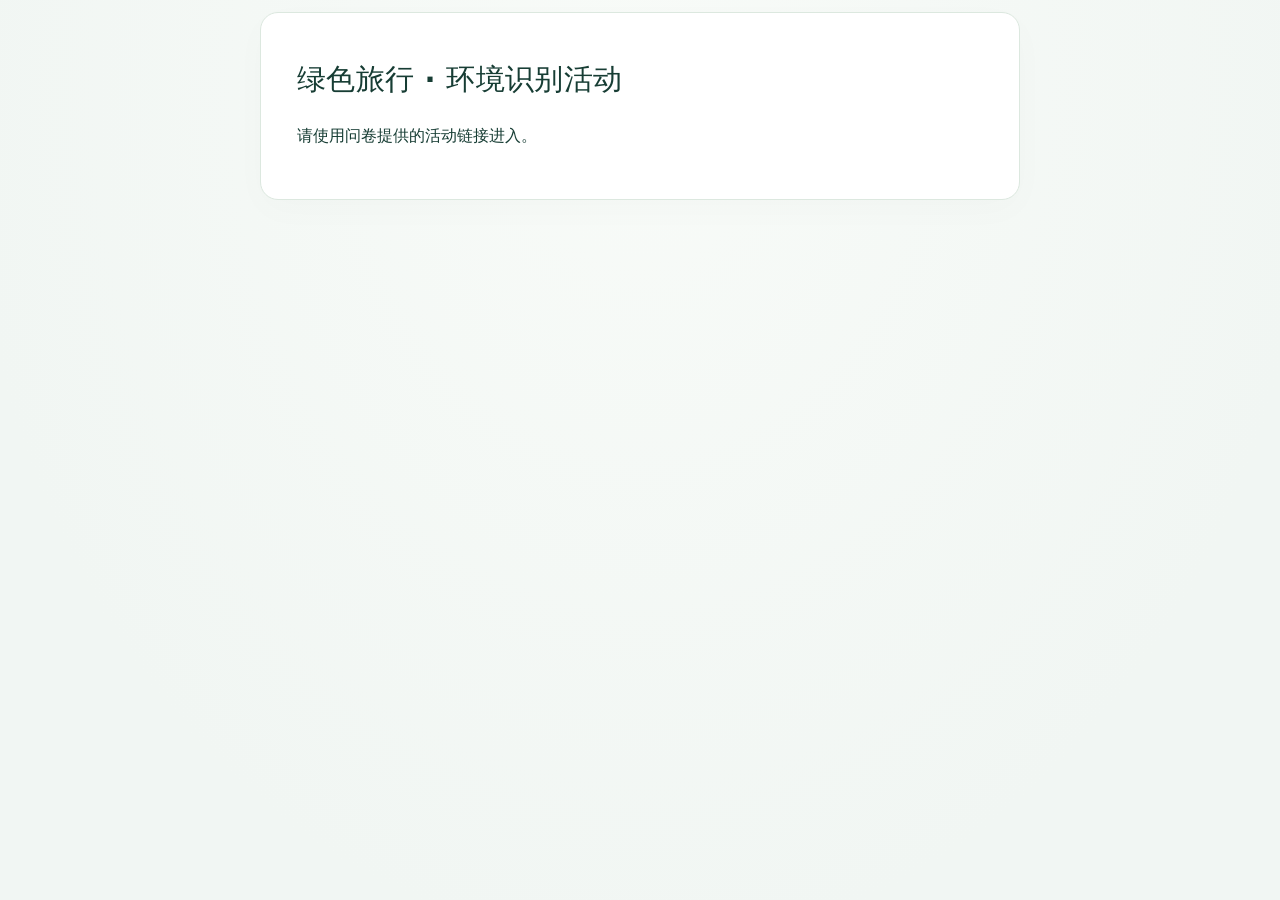
<file: index.html>
<!doctype html><html lang="zh-CN"><head><meta charset="utf-8"><meta name="viewport" content="width=device-width,initial-scale=1"><meta name="robots" content="noindex,nofollow"><title>绿色旅行</title><link rel="stylesheet" href="task/style.css?v=20261102-rules1"></head><body><main class="page"><section class="panel"><h1>绿色旅行 · 环境识别活动</h1><p>请使用问卷提供的活动链接进入。</p></section></main></body></html>
</file>
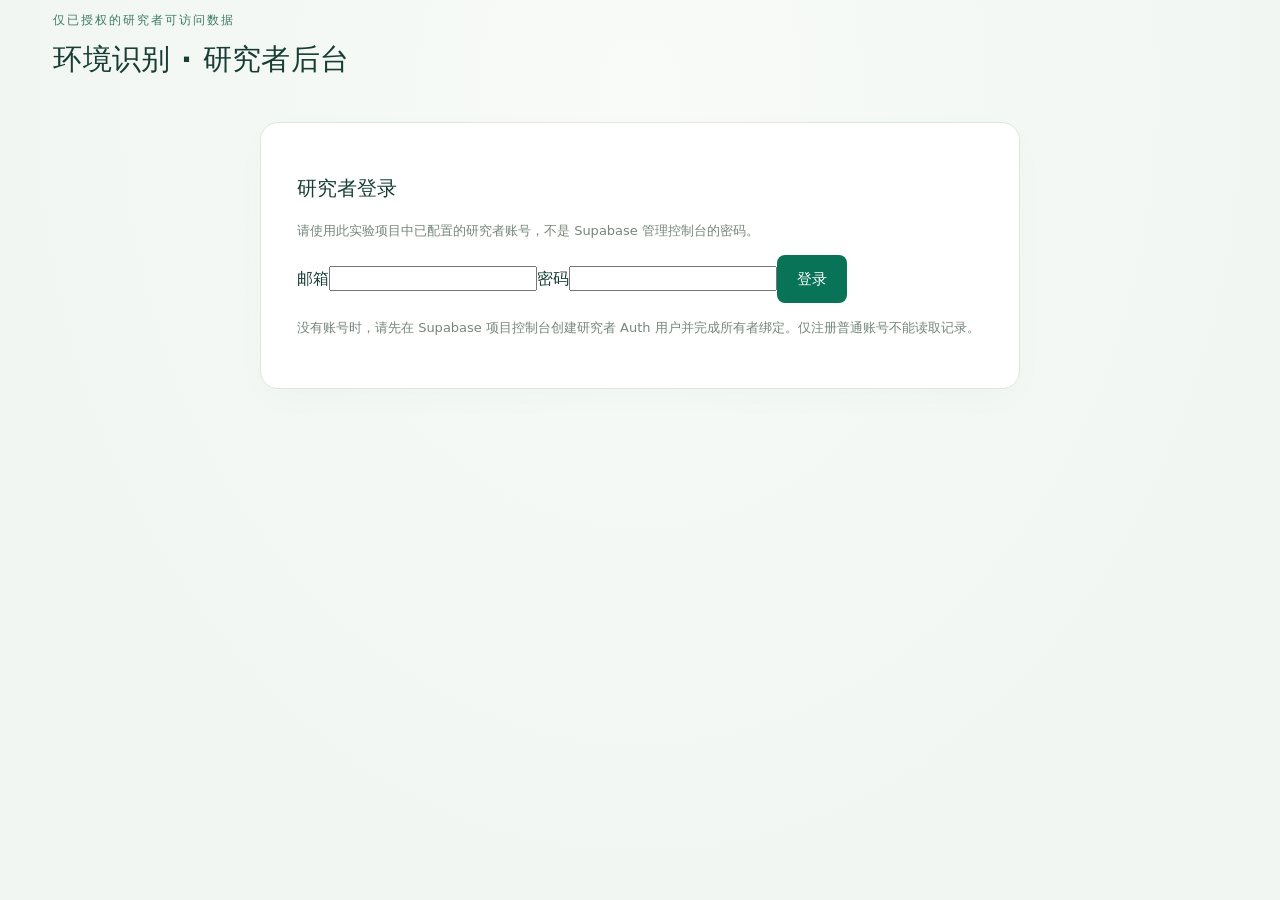
<file: admin/index.html>
<!doctype html>
<html lang="zh-CN">
<head><meta charset="utf-8"><meta name="viewport" content="width=device-width,initial-scale=1"><meta name="robots" content="noindex,nofollow"><meta name="referrer" content="no-referrer"><title>研究者后台 · 环境识别</title><link rel="stylesheet" href="../task/style.css?v=20261102-rules1"></head>
<body><main class="page admin-page">
<div class="admin-title"><div><div class="eyebrow">仅已授权的研究者可访问数据</div><h1>环境识别 · 研究者后台</h1></div><button class="btn secondary" id="logout" hidden>退出登录</button></div>
<p id="error" class="error-text" role="alert"></p><p id="notice" class="admin-notice" role="status" aria-live="polite"></p>
<section id="login-panel" class="panel"><h2>研究者登录</h2><p class="small">请使用此实验项目中已配置的研究者账号，不是 Supabase 管理控制台的密码。</p>
<form id="login"><label>邮箱<input type="email" name="email" autocomplete="username" required></label><label>密码<input type="password" name="password" autocomplete="current-password" required></label><button class="btn primary" type="submit">登录</button></form>
<p class="small">没有账号时，请先在 Supabase 项目控制台创建研究者 Auth 用户并完成所有者绑定。仅注册普通账号不能读取记录。</p></section>
<section id="workspace" hidden><form id="filters" class="filters"><label>起始日期<input type="date" name="from"></label><label>结束日期<input type="date" name="to"></label><input name="q" aria-label="搜索随机码或编号" placeholder="搜索随机码 / 外部编号 / 内部ID"><select name="condition" aria-label="组别"><option value="">全部组别</option><option value="engagement">参与组</option><option value="completion">完成组</option></select><select name="status" aria-label="状态"><option value="">全部状态</option><option value="active">未领取</option><option value="final">已结束</option></select><button class="btn secondary">查询 / 刷新</button><button class="btn primary" type="button" id="export">导出CSV</button></form>
<div class="table-scroll"><table><thead><tr><th>随机码</th><th>外部编号</th><th>组别</th><th>状态</th><th>场景 / 圈画</th><th>奖励资格</th><th>建立时间</th><th>操作</th></tr></thead><tbody id="records"></tbody></table></div>
<div class="pager"><span id="count"></span><button class="btn secondary" id="previous">上一页</button><button class="btn secondary" id="next">下一页</button></div><section id="detail" class="admin-detail" hidden></section>
</section></main><script type="module" src="admin.mjs?v=20261102-rules1"></script></body></html>
</file>
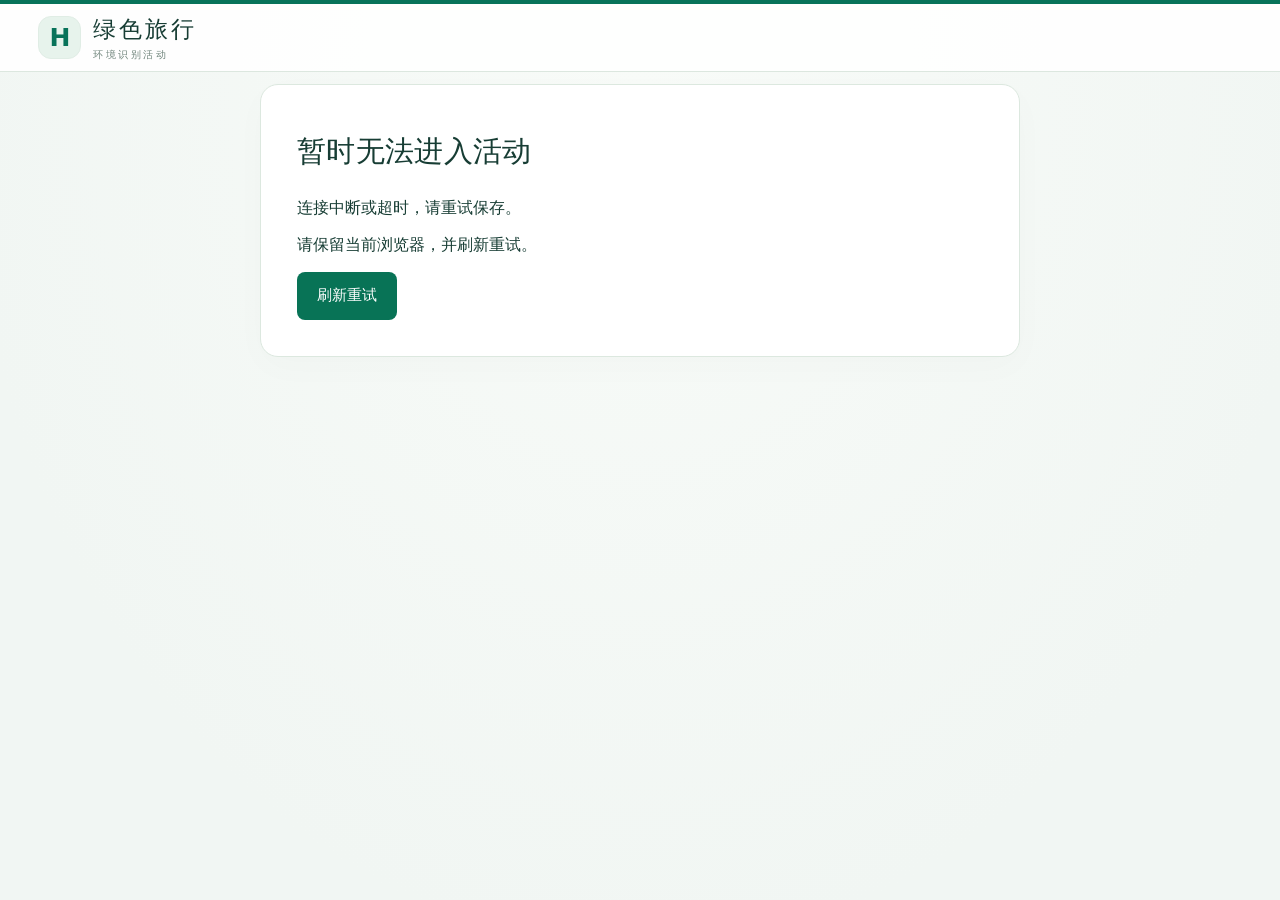
<file: completion/index.html>
<!doctype html><html lang="zh-CN"><head><meta charset="utf-8"><meta name="viewport" content="width=device-width,initial-scale=1"><meta name="robots" content="noindex,nofollow"><meta name="referrer" content="no-referrer"><title>绿色旅行 · 环境识别活动</title><link rel="stylesheet" href="../task/style.css?v=20261102-rules1"></head><body><header class="site-header"><div class="brand"><span class="brand-icon" aria-hidden="true">H</span><div><strong>绿色旅行</strong><span>环境识别活动</span></div></div></header><main class="page" id="activity" data-condition="completion"><section class="panel">正在连接活动服务…</section></main><script type="module" src="../task/boot.mjs?v=20261102-rules1"></script></body></html>
</file>
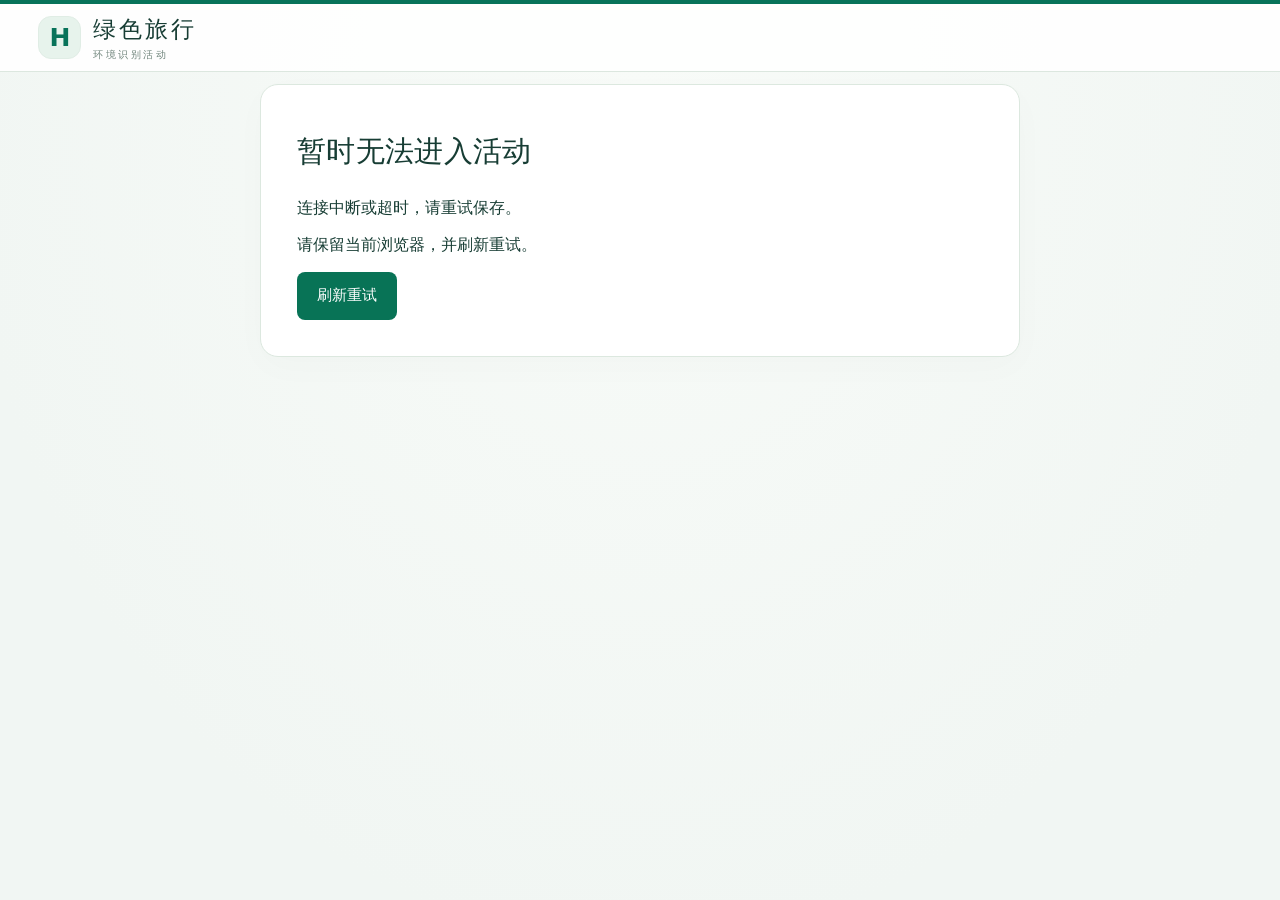
<file: engagement/index.html>
<!doctype html><html lang="zh-CN"><head><meta charset="utf-8"><meta name="viewport" content="width=device-width,initial-scale=1"><meta name="robots" content="noindex,nofollow"><meta name="referrer" content="no-referrer"><title>绿色旅行 · 环境识别活动</title><link rel="stylesheet" href="../task/style.css?v=20261102-rules1"></head><body><header class="site-header"><div class="brand"><span class="brand-icon" aria-hidden="true">H</span><div><strong>绿色旅行</strong><span>环境识别活动</span></div></div></header><main class="page" id="activity" data-condition="engagement"><section class="panel">正在连接活动服务…</section></main><script type="module" src="../task/boot.mjs?v=20261102-rules1"></script></body></html>
</file>
<file: task/style.css>
:root{font-family:"PingFang SC","Microsoft YaHei",system-ui,sans-serif;color:#193b35;background:#f2f6f3;font-synthesis:none}*{box-sizing:border-box}body{margin:0}button,input,select{font:inherit}button,a{touch-action:manipulation}button{cursor:pointer}button:disabled{cursor:not-allowed;opacity:.4}button:focus-visible,a:focus-visible,input:focus-visible{outline:3px solid #e4a842;outline-offset:3px}[hidden]{display:none!important}.site-header{height:88px;background:#fff;border-top:5px solid #1a6751;border-bottom:1px solid #dce7df;padding:0 max(24px,calc((100vw - 1160px)/2));display:flex;align-items:center;justify-content:space-between}.brand{display:flex;align-items:center;gap:12px}.brand-icon{display:grid;place-items:center;width:43px;height:43px;background:#e9f3ec;border-radius:12px;color:#217258;font-family:serif;font-size:23px}.brand strong{font-size:22px;letter-spacing:3px}.brand div>span{display:block;font-size:11px;letter-spacing:2px;color:#70857c;margin-top:3px}.service-label{font-size:13px;color:#7a8f83}.page{max-width:1160px;margin:0 auto;padding:24px 24px 30px;min-height:calc(100vh - 150px)}.site-footer{text-align:center;color:#809187;font-size:12px;padding:22px}.steps{display:flex;align-items:center;justify-content:center;gap:30px;padding:10px 0 28px;color:#8c9e93;font-size:14px}.steps span{display:flex;align-items:center;gap:8px}.steps b{display:grid;place-items:center;width:25px;height:25px;border-radius:50%;background:#e2ebe5;font-size:13px}.steps .current{color:#1c6a50;font-weight:600}.steps .current b{color:white;background:#277357}.steps i{font-style:normal;color:#ccd9cf}.panel{background:#fff;border:1px solid #dce6df;border-radius:16px;padding:36px;box-shadow:0 8px 26px #294e3b06;max-width:760px;margin:0 auto}.eyebrow{color:#3c7a61;font-size:12px;letter-spacing:2px;font-weight:600}h1{font-size:29px;line-height:1.5;letter-spacing:.3px;margin:9px 0 24px;font-weight:650}h2{font-size:20px}.ticket{display:flex;align-items:center;justify-content:space-between;border:1px solid #e7d7b3;background:linear-gradient(110deg,#fffaf0,#f6edda);border-radius:12px;padding:20px 24px;margin:24px 0;color:#795a25}.ticket span{font-size:12px;letter-spacing:1px}.ticket h2{font-size:23px;color:#5d471f;margin:7px 0}.ticket p{font-size:12px;margin:0}.ticket>strong{font-size:56px;line-height:1;letter-spacing:-2px}.ticket small{font-size:16px;font-weight:500;margin-left:7px;letter-spacing:0}.section-title{font-size:17px;margin-top:28px}.rules ol{padding-left:21px;font-size:15px;line-height:1.9;color:#50645a}.rules li{padding:3px 0}.rule-key{background:#edf5ef;border-left:3px solid #3c805f;border-radius:0 6px 6px 0;padding:15px 18px;font-weight:600;line-height:1.75;margin:18px 0}.small{font-size:13px;color:#76867b;line-height:1.8}.btn{border:0;border-radius:8px;min-height:48px;padding:12px 20px;font-size:15px;font-weight:600;display:inline-flex;justify-content:center;align-items:center;transition:filter .15s}.btn:hover:not(:disabled){filter:brightness(.94)}.primary{color:#fff;background:#226a51}.secondary{background:#edf2ee;color:#3f6252;border:1px solid #d6e3d9}.start{width:100%;margin-top:16px}.sync{text-align:right;min-height:26px;font-size:12px;color:#72927c;margin:0 0 8px}.sync.error{color:#a34232;background:#fff0e9;border-radius:6px;padding:12px;text-align:left}.sync button{color:inherit;text-decoration:underline;border:0;background:none}.task-head{display:flex;justify-content:space-between;align-items:end}.task-head h1{margin:5px 0 18px;font-size:25px}.task-head p{font-size:13px;color:#7a8b80;margin-bottom:24px}.workbench{display:grid;grid-template-columns:minmax(0,800px) minmax(160px,1fr);gap:26px;align-items:center}.image-panel{background:white;border:1px solid #dae5dc;border-radius:12px;overflow:hidden}.image-toolbar{display:flex;align-items:center;justify-content:space-between;padding:10px 16px;font-size:13px;min-height:48px}.image-toolbar button{border:0;background:#f0f4f0;border-radius:5px;margin-left:8px;padding:5px 13px;color:#49624f}.photo-shell{position:relative;width:100%;aspect-ratio:1;background:#e3ebe5;overflow:hidden}.photo-shell img{display:block;width:100%;height:100%;object-fit:contain;user-select:none}.photo-shell svg{position:absolute;inset:0;width:100%;height:100%;touch-action:none;cursor:crosshair}.loading{position:absolute;inset:0;display:flex;justify-content:center;align-items:center;background:#eaf0eb;color:#708778;gap:15px}.image-panel>#notice{margin:10px 16px;font-size:12px}.task-actions{display:flex;flex-direction:column;gap:16px}.task-actions .btn{width:100%;height:58px}.nofind{background:#e7eff9;color:#285b88;border:1px solid #c7d9ed}.nofind[aria-pressed=true]{background:#326ea3;color:white}.end{background:#fcf0e5;color:#986236;border:1px solid #ead2bc}.settlement{text-align:center}.settlement-actions{display:flex;gap:16px;max-width:480px;margin:25px auto 0}.settlement-actions>*{flex:1}.final{text-align:center}.result-symbol{border-radius:50%;width:64px;height:64px;margin:0 auto 12px;display:grid;place-items:center;font-size:32px}.result-symbol.ok{color:#2a7758;background:#e5f3e9}.result-symbol.neutral{background:#f2f0eb;color:#a08c62}.result-text{font-size:16px;line-height:1.8}.code-box{background:#f3f7f3;border:1px dashed #b4cabc;border-radius:12px;padding:22px;margin:27px 0}.code-box>span{display:block;font-size:13px;color:#708478}.code-box>strong{display:block;font-family:ui-monospace,monospace;font-size:31px;letter-spacing:4px;margin:15px 0;user-select:all}.code-box .btn{font-size:13px;min-height:38px;padding:8px 14px}.return-note{font-size:14px;line-height:1.9;color:#536d5d}.annotation-mark,.annotation-draft{fill:none;stroke:#ffdf39;stroke-width:3;stroke-linecap:round;stroke-linejoin:round;stroke-dasharray:8 5;vector-effect:non-scaling-stroke;filter:drop-shadow(0 1px 2px #173a2a);animation:dash-flow 1.4s linear infinite}.annotation-draft{stroke:#fff6ab;stroke-width:2}.historical{stroke:#e8868b;opacity:.6;animation:none}.reference{fill:#ed625f14;stroke:#ed625f;stroke-width:2;stroke-dasharray:4 5;vector-effect:non-scaling-stroke}@keyframes dash-flow{to{stroke-dashoffset:-26}}.review-dialog{border:1px solid #dce5de;border-radius:12px;width:min(700px,95vw);max-height:90vh;padding:24px}.review-dialog::backdrop{background:#0e2a2280}.review-dialog>.btn{position:sticky;bottom:0;margin-top:16px}.admin-page{max-width:1250px}.admin-title{display:flex;align-items:center;justify-content:space-between}.admin-title a{font-size:14px;color:#397453}.filters{display:flex;gap:12px;flex-wrap:wrap;margin:20px 0}.filters input{flex:1;min-width:200px}.filters input,.filters select{padding:12px;border:1px solid #cddcd0;border-radius:7px;background:white}.table-scroll{overflow:auto;border:1px solid #d7e3d9;border-radius:10px;background:white}table{border-collapse:collapse;width:100%;font-size:13px;white-space:nowrap}th,td{padding:13px;text-align:left;border-bottom:1px solid #edf1ed}th{color:#6c8173;font-size:12px;background:#f7faf7}td button{border:0;background:#e9f3ec;color:#2b684d;border-radius:5px;padding:6px 10px}.pager{display:flex;gap:20px;align-items:center;margin:18px 0}.admin-detail{background:white;padding:24px;border-radius:12px;border:1px solid #d7e3d9}.detail-head{display:flex;gap:12px;flex-wrap:wrap;align-items:center}.detail-head h2{margin-right:auto}.scene-grid{display:grid;grid-template-columns:1fr 1fr;gap:22px}.scene-card p{font-size:12px;color:#728476}.scene-card h3{font-size:15px}.scene-card .photo-shell svg{cursor:default}.mono{font-family:ui-monospace,monospace}.admin-event{max-height:300px;overflow:auto;white-space:pre-wrap;font-size:12px;background:#f3f6f3;padding:16px}.error-text{color:#a14735}.legend{display:flex;gap:20px;font-size:12px;margin:20px 0}.legend span:first-child{color:#9f8509}.legend span:nth-child(2){color:#bc646e}.legend span:last-child{color:#c25f5b}
@media(min-width:761px){
 body:has(>.task-page) .site-header{height:64px}
 .task-page{max-width:none;height:calc(100dvh - 90px);min-height:0;padding:8px clamp(24px,3vw,80px) 6px;display:flex;flex-direction:column}
 .task-page .sync{flex:none;min-height:20px;line-height:20px;margin:0 0 4px}
 .task-page .workbench{flex:1;min-height:0;grid-template-columns:minmax(0,1fr) minmax(280px,1fr);gap:clamp(24px,3vw,64px)}
 .task-page .image-panel{min-width:0;width:min(100%,max(220px,calc(100dvh - 222px)));align-self:start;justify-self:start}
 .task-sidebar{width:100%;max-width:640px;justify-self:center;text-align:center}
 .task-sidebar .steps{padding:0;gap:clamp(10px,1.4vw,24px)}
 .task-sidebar .task-instruction{margin:16px 0 30px}
 .task-page .task-actions{width:min(100%,360px);margin-inline:auto;gap:clamp(26px,4dvh,40px)}
 .task-page:has(.sync.error){height:auto;min-height:calc(100dvh - 90px)}
}
.task-page .image-toolbar{min-height:44px;padding:6px 12px;gap:10px}
.task-page .scene-label{display:flex;align-items:center;gap:12px;min-width:0}
.task-page .scene-label h1{font-size:22px;line-height:30px;margin:0;white-space:nowrap}
.task-page .scene-label .eyebrow{font-size:11px;letter-spacing:1px;white-space:nowrap}
.task-page .image-toolbar>div:last-child{display:flex;flex:none}
.task-page .image-toolbar button{margin-left:6px;padding:5px 10px}
.task-page .image-panel>#notice{min-height:32px;line-height:16px;margin:6px 12px}
.task-instruction{font-size:13px;line-height:20px;color:#7a8b80}
body:has(>.task-page) .site-footer{height:26px;padding:5px 12px;line-height:16px}
@media(max-width:760px){
 .task-page{min-height:0;padding-block:10px}
 .task-page .workbench{gap:16px}
 .task-sidebar .steps{padding:0}
 .task-instruction{text-align:center;font-size:12px;margin:8px 0 14px}
}
@media(max-width:760px){.site-header{height:75px;padding:0 18px}.page{padding:18px 14px}.panel{padding:24px 20px}.steps{gap:12px;font-size:12px;padding-bottom:20px}.steps i{display:none}.steps b{width:23px;height:23px}.steps span{gap:6px}h1{font-size:23px}.ticket{padding:18px}.task-head{display:block}.task-head p{margin:0 0 14px}.workbench{grid-template-columns:1fr;gap:14px}.task-actions{display:grid;grid-template-columns:repeat(3,1fr);gap:8px}.task-actions .btn{height:50px;font-size:13px;padding:10px 5px}.image-panel>#notice{margin:8px 12px}.code-box>strong{font-size:26px;letter-spacing:2px}.scene-grid{grid-template-columns:1fr}.admin-title{display:block}.settlement-actions{gap:10px}.service-label{font-size:12px}}
@media(prefers-reduced-motion:reduce){.annotation-mark,.annotation-draft{animation:none}}

/* 2026-11-01: one shared left edge, compact rules, and clearer final feedback. */
:root{--layout-width:1280px;--gutter:clamp(20px,3vw,56px);--header-height:72px;background:#f1f6f3;color:#173d34}
body{background:radial-gradient(ellipse at 50% 10%,#f8fbf8 0,#f1f6f3 75%);min-height:100dvh}
.site-header{height:var(--header-height);padding-inline:max(var(--gutter),calc((100vw - var(--layout-width))/2 + var(--gutter)));border-top:4px solid #08735a;background:#ffffffed}
.brand{gap:12px}.brand-icon{font:700 25px/1 system-ui,sans-serif;width:43px;height:43px;color:#08735a;background:#e7f3ec;border:1px solid #e0ede5;border-radius:13px}
.brand strong{font-size:23px;letter-spacing:3px}.brand div>span{font-size:10px;letter-spacing:2.5px}
.page{max-width:var(--layout-width);min-height:calc(100dvh - var(--header-height));padding:12px var(--gutter) 18px}
.page.admin-page{max-width:1250px}.sync{min-height:20px;line-height:20px;margin:0 0 4px;font-size:11px}
.steps{gap:24px;padding:6px 0 16px;font-size:14px}.steps b{width:26px;height:26px}.steps .current{color:#007357}.steps .current b{background:#007357}
.panel{border-color:#dce8df;border-radius:18px;box-shadow:0 10px 36px #163b2c05}
.rules{max-width:860px;padding:28px 34px 26px;box-shadow:0 14px 42px #173d3408}
.rules h1{font-size:27px;line-height:1.45;margin:0;padding-bottom:16px;border-bottom:1px solid #dfe6e1;letter-spacing:.5px}
.rules .ticket{margin:16px 0 18px;padding:16px 23px;border-color:#ead9b5;background:linear-gradient(110deg,#fffaf0,#f8eed9);border-radius:13px;min-height:96px}
.ticket>div>span{font-size:15px;line-height:22px;font-weight:600}.rules .ticket>div>span{font-size:14px;line-height:22px;font-weight:500;letter-spacing:1px;color:#8c7042}.rules .ticket h2{font-size:24px;line-height:32px;margin:2px 0 0}.rules .ticket>strong{font-size:54px;color:#936314}
.ticket-value{display:flex;align-items:baseline;gap:7px;white-space:nowrap}.ticket .ticket-value .ticket-prefix{font-size:18px;line-height:1;letter-spacing:0;font-weight:500}.ticket-value small{margin-left:0}
.rules-body{border-top:1px solid #e1e8e3;border-bottom:1px solid #e1e8e3;padding:15px 0 18px}
.rules .section-title{font-size:17px;line-height:25px;margin:0 0 10px}
.rules ol{list-style:none;margin:0;padding:0;color:#526e60;font-size:15px;line-height:1.8}
.rules li{position:relative;padding:3px 0 3px 19px;min-height:32px}
.rules li:before{content:"";position:absolute;left:1px;top:13px;width:7px;height:7px;border-radius:50%;background:#07855b;z-index:1}
.rules li:not(:last-child):after{content:"";position:absolute;left:4px;top:17px;bottom:-13px;width:1px;background:#abd0bc}
.rules .rule-key{margin:15px 0 0;padding:13px 17px;font-size:15px;line-height:1.8;color:#15513d;background:#eaf5ef;border-left:3px solid #07845e;border-radius:0 8px 8px 0}
.rules .start{margin-top:22px;min-height:48px;padding:12px 20px;background:#007358;border-radius:8px;letter-spacing:.5px}
.btn{transition:filter .15s,box-shadow .15s}.primary{background:#087356}.btn.primary:hover:not(:disabled){box-shadow:0 5px 16px #12654820}
.photo-shell picture{display:block;width:100%;height:100%}.photo-shell img{object-fit:contain}
.image-panel{border-color:#d9e6dd;border-radius:14px;box-shadow:0 8px 24px #1b483709}
.task-page .image-toolbar{min-height:44px;padding:7px 12px}.task-page .scene-label h1{font-size:23px}
.task-page .image-panel>#notice{min-height:30px;line-height:17px;margin:7px 12px;font-size:12px}
.task-sidebar .task-instruction{color:#6b8376}.task-actions .btn{border-radius:10px;font-size:16px;letter-spacing:.5px}
.task-actions .primary{background:#087356}.task-actions .end{background:#fff2e8;border-color:#ebd3bd}.task-actions .nofind{background:#e9f1fb;border-color:#cbdcf0}
.task-actions .nofind[aria-pressed=true]{background:#326ea3;color:white}
.reward-page .panel{max-width:800px;padding:28px 36px}.reward-page .ticket{margin:20px 0}
.final h1{font-size:28px;margin:10px 0 18px;color:#086d50}.result-symbol.ok{background:#e6f4ea;color:#087356}
.result-notice{font-size:17px;line-height:1.9;color:#385e4d;max-width:560px;margin:16px auto 22px}
.code-box{padding:20px 24px;margin:22px 0 0;background:#f2f8f4;border:1px dashed #a7cbb5;border-radius:12px}
.code-box>span{font-size:15px;line-height:1.8;color:#3d6551}.code-box>strong{font-size:34px;letter-spacing:4px;margin:16px 0 18px;color:#174d37}
.result-dialog{width:min(540px,92vw);text-align:center;padding:30px;border-radius:18px}.result-dialog h2{font-size:24px;color:#086d50;margin:0 0 18px}.result-dialog .return-note{font-size:15px}.result-dialog>.btn{min-width:150px}
.record-actions{display:inline-flex;align-items:center;gap:8px}td .record-delete{color:#a73d32;background:#fff0ed;border:1px solid #edccc6}
.admin-notice{font-size:14px;line-height:1.7;color:#24734f}.admin-notice:empty{display:none}
.delete-dialog{width:min(440px,92vw);border:1px solid #dce5de;border-radius:14px;padding:26px;color:#193b35;box-shadow:0 16px 60px #0d2d2520}
.delete-dialog::backdrop{background:#0e2a2280}.delete-dialog h2{font-size:23px;margin:0 0 16px}.delete-dialog p{font-size:15px;line-height:1.9;margin:0 0 24px}
.delete-actions{display:flex;justify-content:flex-end;gap:12px}.delete-actions .btn{min-width:96px}.danger{color:white;background:#b23e32}
@media(min-width:761px){
 body:has(>.task-page) .site-header{height:var(--header-height)}
 .task-page{max-width:var(--layout-width);height:calc(100dvh - var(--header-height));min-height:0;padding:10px var(--gutter) 12px}
 .task-page .sync{min-height:20px;margin:0 0 4px}
 .task-page .workbench{grid-template-columns:minmax(0,1fr) minmax(280px,1fr);gap:clamp(28px,4vw,70px)}
 .task-page .image-panel{width:min(100%,max(220px,calc(100dvh - 212px)));justify-self:start;align-self:start}
 .task-sidebar .steps{gap:clamp(10px,1.3vw,22px);padding:0}.task-sidebar .task-instruction{margin:18px 0 32px}
 .task-page .task-actions{gap:clamp(30px,4.5dvh,42px);width:min(100%,360px)}
 .task-page:has(.sync.error){height:auto;min-height:calc(100dvh - var(--header-height))}
}
@media(min-width:761px) and (max-height:740px){
 :root{--header-height:60px}.brand-icon{width:38px;height:38px;font-size:23px}.brand strong{font-size:21px}
 .rules{padding:22px 30px}.rules h1{font-size:25px;padding-bottom:13px}.rules .ticket{margin:13px 0 15px;padding:13px 20px;min-height:88px}
 .rules-body{padding:12px 0 15px}.rules .section-title{margin:0 0 8px}.rules .rule-key{margin:12px 0 0;padding:11px 16px}.rules .start{margin-top:18px}.rules-page .steps{padding-bottom:12px}
}
@media(max-width:760px){
 :root{--gutter:16px;--header-height:64px}.site-header{padding-inline:var(--gutter)}.brand-icon{width:38px;height:38px;font-size:23px}.brand strong{font-size:21px}
 .page{padding:10px var(--gutter) 18px}.steps{gap:12px;font-size:12px;padding-bottom:14px}.steps b{width:23px;height:23px}
 .rules{padding:23px 20px}.rules h1{font-size:22px;line-height:1.5;padding-bottom:14px}.rules .ticket{padding:14px 16px;min-height:90px}.rules .ticket h2{font-size:22px}.rules .ticket>strong{font-size:44px}.rules .ticket .ticket-prefix{font-size:16px}
 .rules ol,.rules .rule-key{font-size:14px;line-height:1.8}.rules li{padding-block:4px}.rules .rule-key{padding:12px}.rules-body{padding:14px 0 16px}.rules .start{margin-top:18px}
 .task-page .workbench{gap:16px}.task-sidebar .steps{padding:0}.task-page .task-actions{gap:10px}.task-actions .btn{font-size:13px;letter-spacing:0;height:52px}
 .reward-page .panel{padding:24px 20px}.final h1{font-size:25px}.result-notice{font-size:16px}.code-box{padding:18px 14px}.code-box>span{font-size:14px}.code-box>strong{font-size:27px;letter-spacing:2px}
}
</file>
